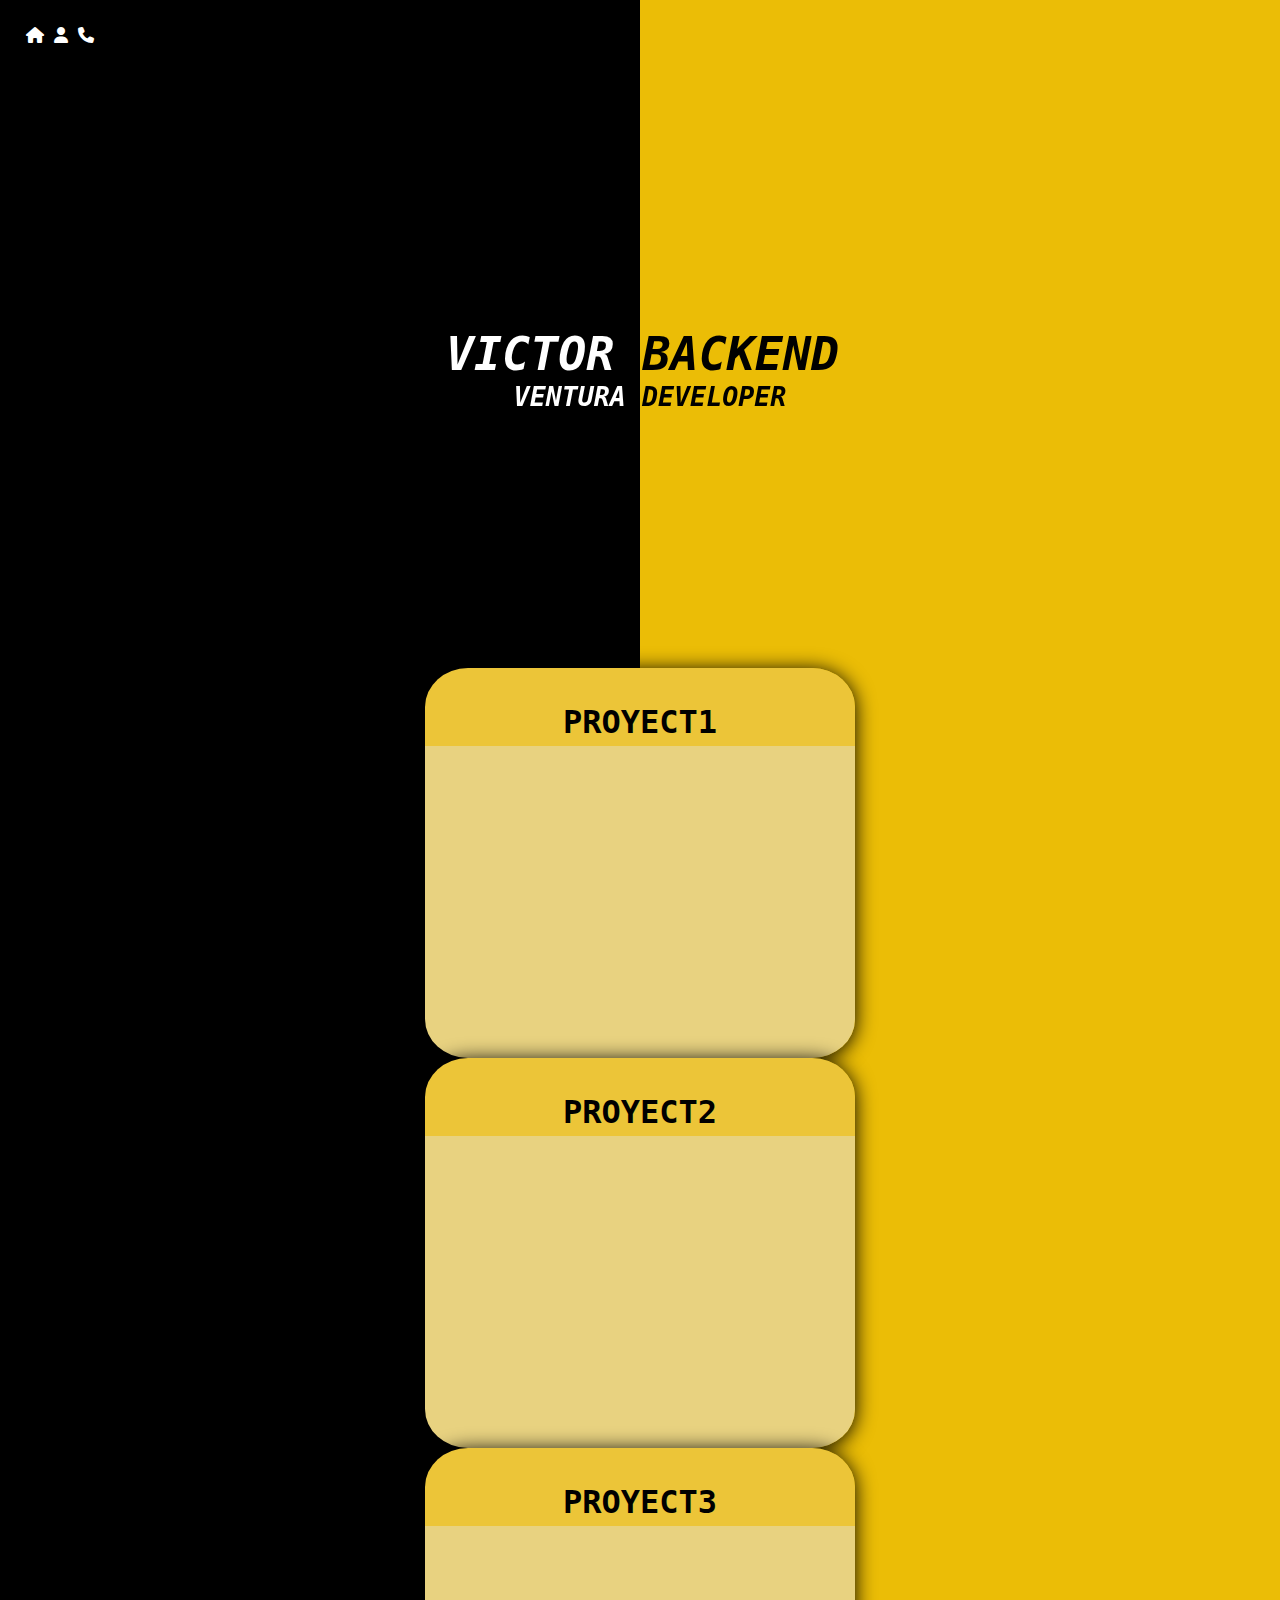
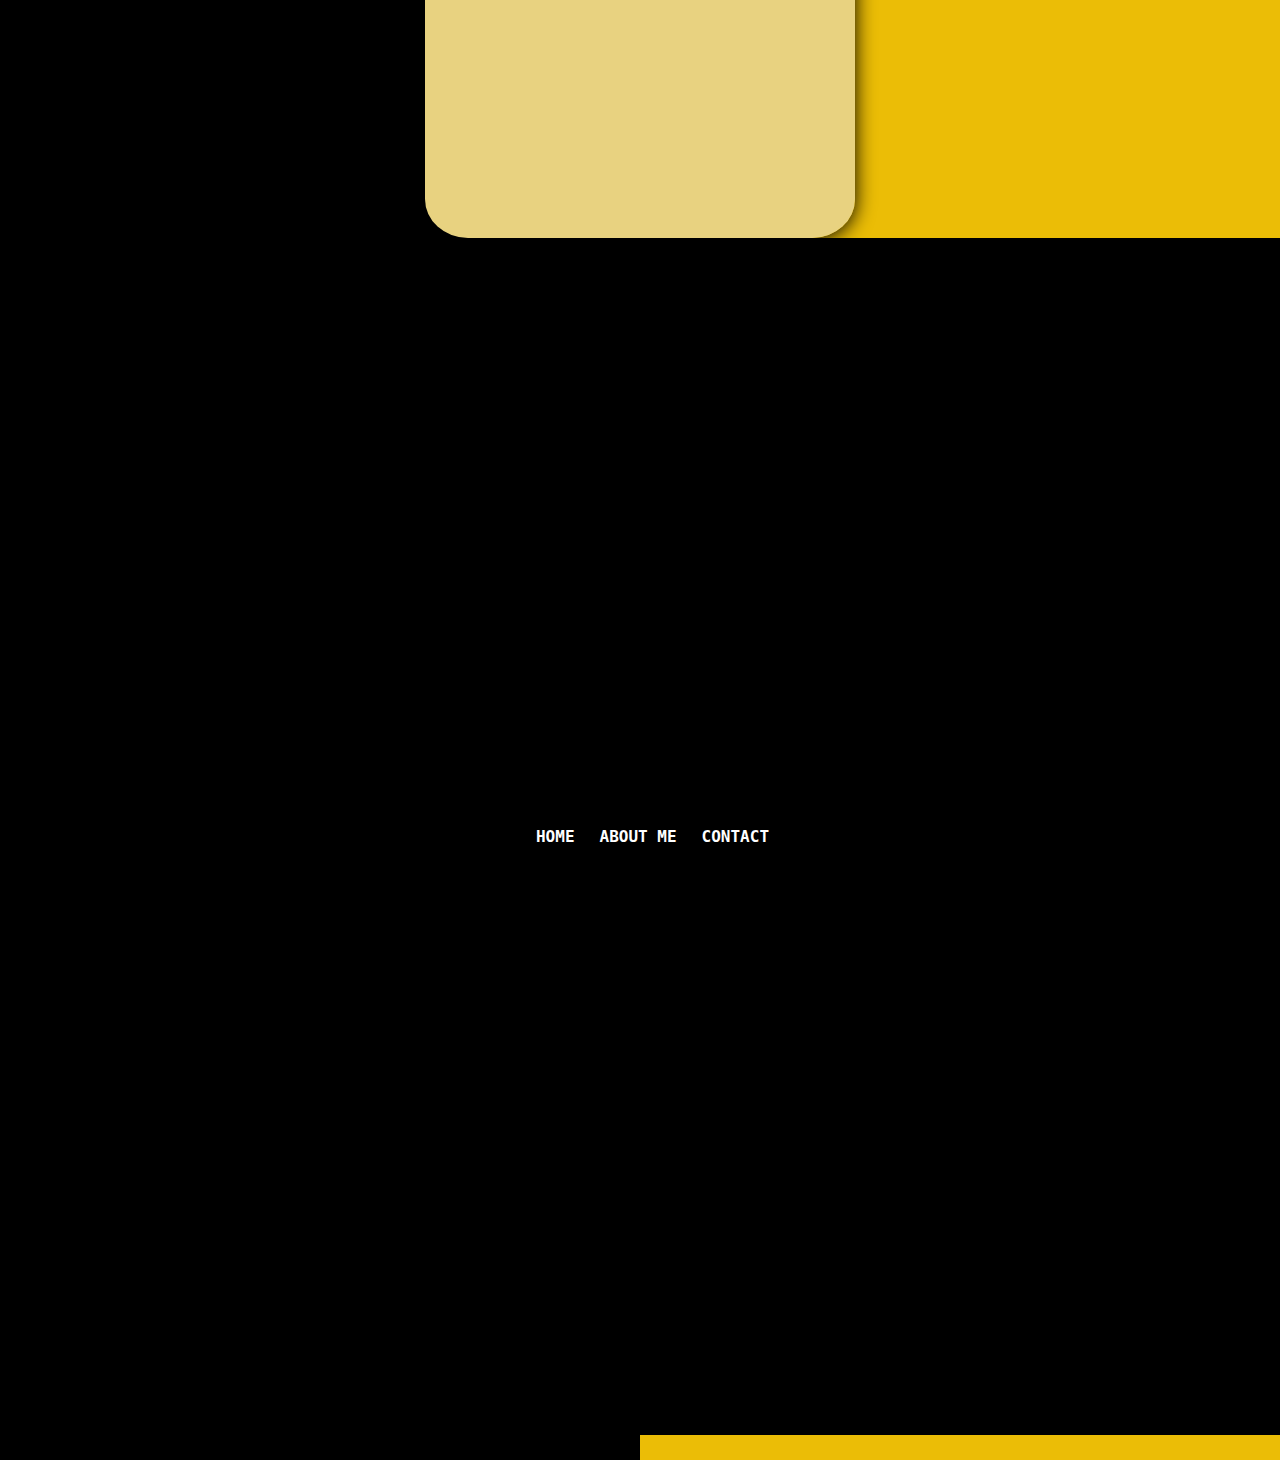
<file: index.html>
<!DOCTYPE html>
<html lang="es">
<head>
    <meta charset="UTF-8">
    <meta name="viewport" content="width=device-width, initial-scale=1.0">
    <link rel="stylesheet" type="text/css" href="../Design/Style.css" />
    <link href="../Design/fontawesome/css/fontawesome.css" rel="stylesheet">
    <link href="../Design/fontawesome/css/brands.css" rel="stylesheet">
    <link href="../Design/fontawesome/css/solid.css" rel="stylesheet">
    <title>VICTOR VENTURA</title>
</head>
<body>
    
    <div class="container">
    
        <header class="header">
            <ul class="main">
                <li class="option option-1">
                    <a class="link link-1" href="Index.html"> <i class="fa-solid fa-house icon"></i> <p class="content content-1">Home</p> </a>
                </li>
                <li class="option option-2">
                    <a class="link link-2" href="Index.html"> <i class="fa-solid fa-user icon"> </i> <p class="content content-2">About me</p> </a>
                </li>
                <li class="option option-3">
                    <a class="link link-3" href="Index.html"> <i class="fa-solid fa-phone icon"> </i> <p class="content content-3">Contact</p> </a>
                </li>
            </ul>
        </header>

        <section class="title">
            <h1 class="head head-1">Victor  Backend</h1>
            <h2 class="head head-2">Ventura  Developer</h2>
        </section>

        <section class="container-cards">
            <div class="card">
                <div class="card-content">
                    <h1 class="card-title">Proyect1</h1>
                </div>
            </div>
            <div class="card">
                <div class="card-content">
                    <h1 class="card-title">Proyect2</h1>
                </div>
            </div>
            <div class="card">
                <div class="card-content">
                    <h1 class="card-title" >Proyect3</h1>
                </div>
            </div>
        </section>

        <footer class="footer">
            <ul class="footer-main">
                <li class="foot foot-1">
                    <a class="link link-1" href="Index.html"> <p class="">Home</p> </a>
                </li>
                <li class="foot foot-2">
                    <a class="link link-2" href="Index.html"> <p class="">About me</p> </a>
                </li>
                <li class="foot foot-3">
                    <a class="link link-3" href="Index.html"> <p class="">Contact</p> </a>
                </li>
            </ul>
        </footer>

    </div>

    
</body>
</html>
</file>
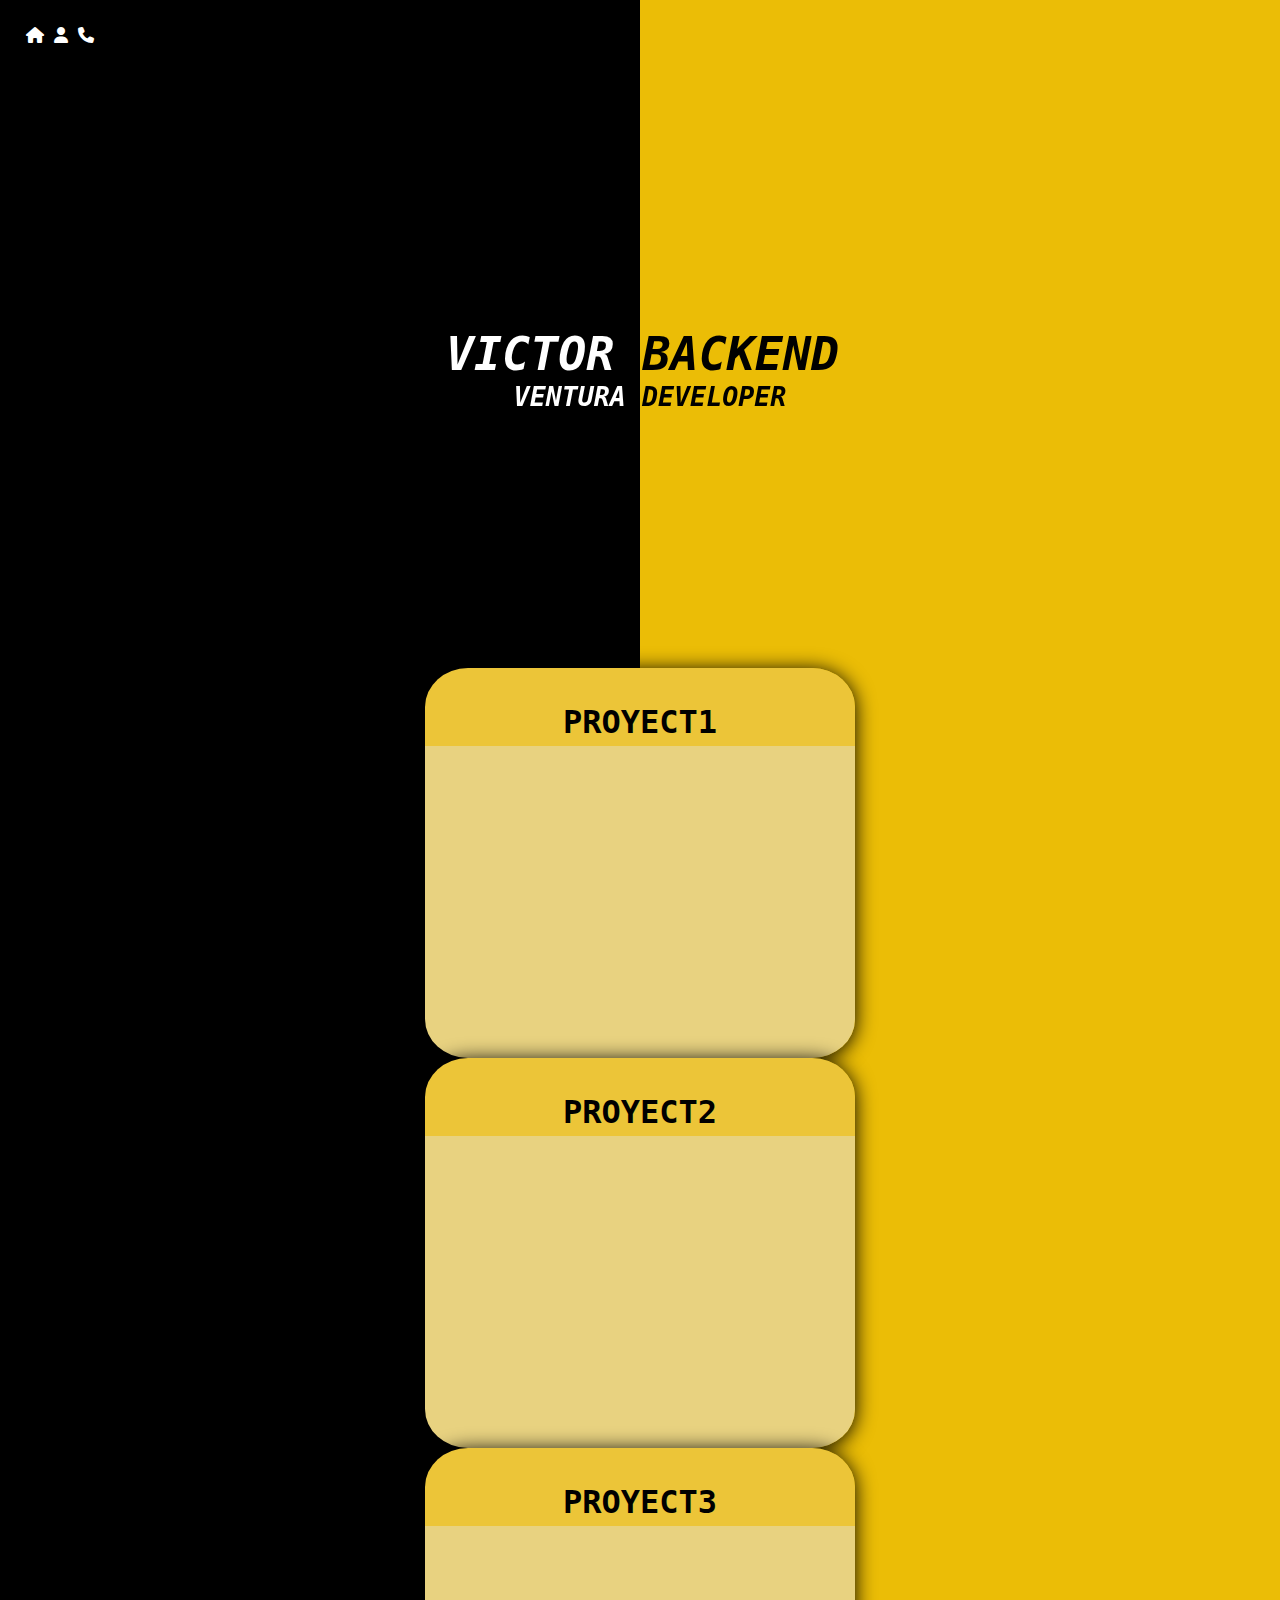
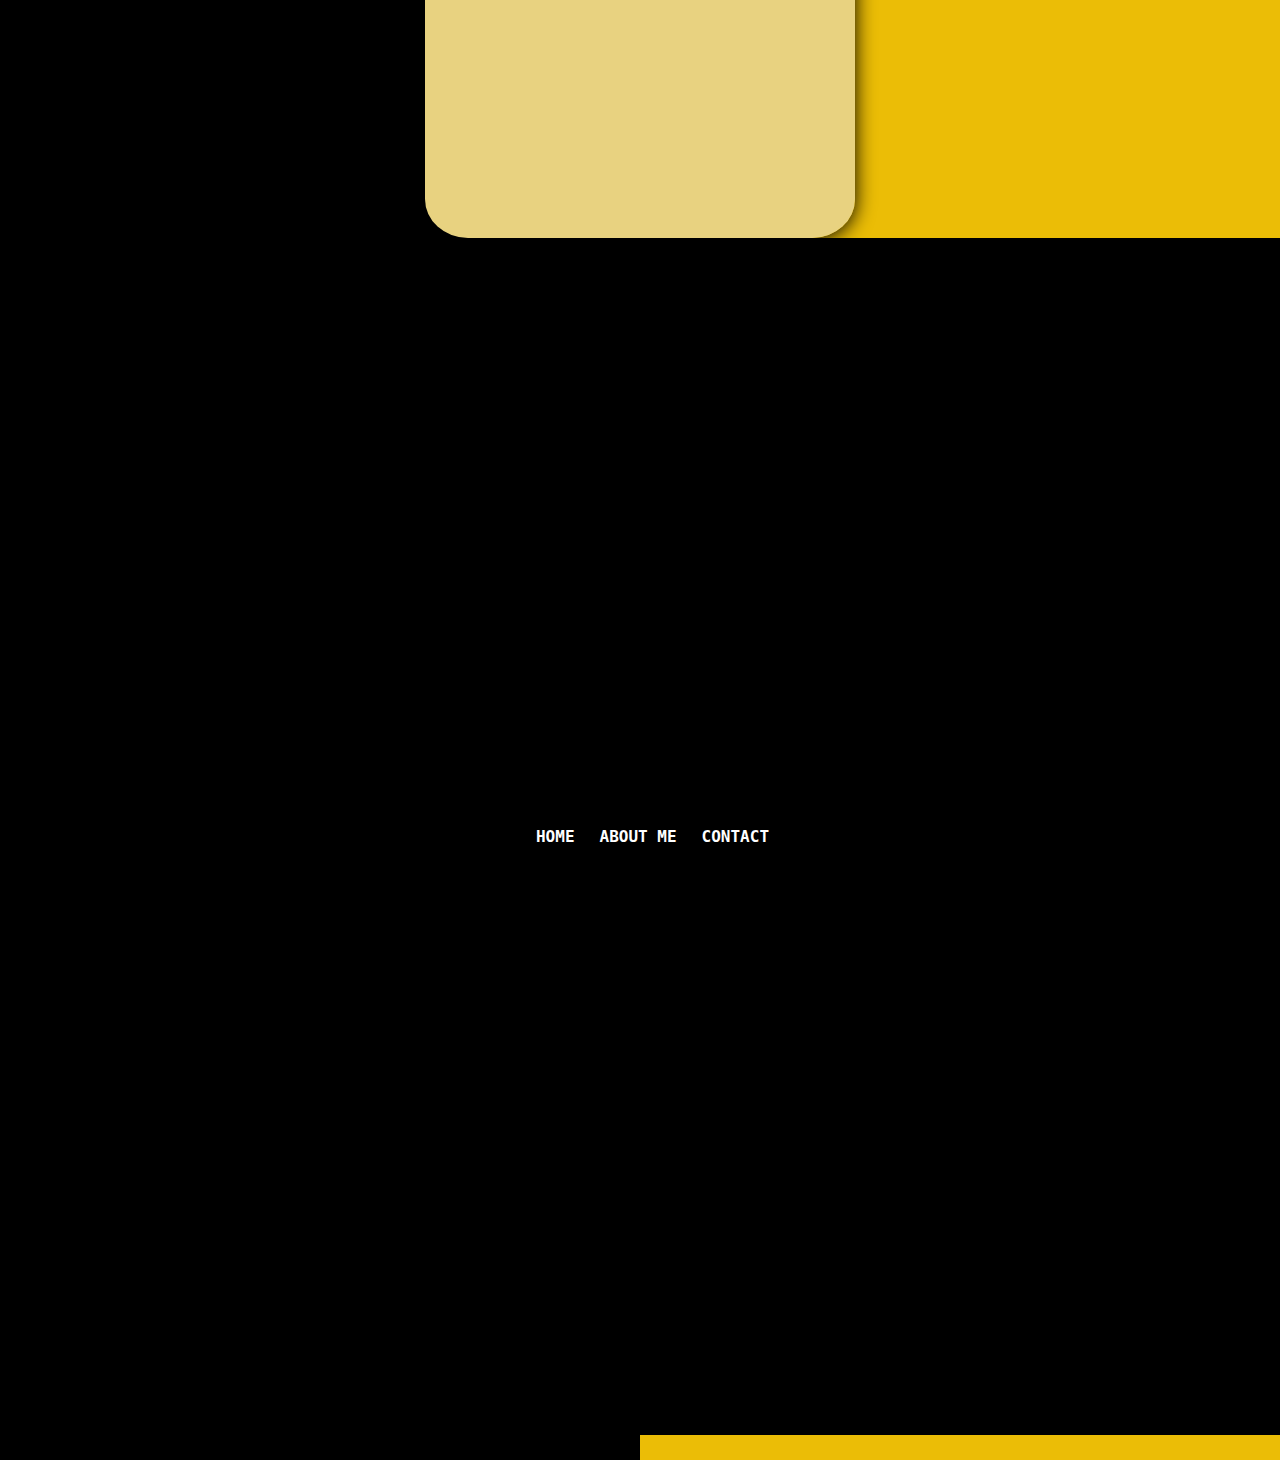
<file: Content/Index.html>
<!DOCTYPE html>
<html lang="es">
<head>
    <meta charset="UTF-8">
    <meta name="viewport" content="width=device-width, initial-scale=1.0">
    <link rel="stylesheet" type="text/css" href="../Design/Style.css" />
    <link href="../Design/fontawesome/css/fontawesome.css" rel="stylesheet">
    <link href="../Design/fontawesome/css/brands.css" rel="stylesheet">
    <link href="../Design/fontawesome/css/solid.css" rel="stylesheet">
    <title>VICTOR VENTURA</title>
</head>
<body>
    
    <div class="container">
    
        <header class="header">
            <ul class="main">
                <li class="option option-1">
                    <a class="link link-1" href="Index.html"> <i class="fa-solid fa-house icon"></i> <p class="content content-1">Home</p> </a>
                </li>
                <li class="option option-2">
                    <a class="link link-2" href="Index.html"> <i class="fa-solid fa-user icon"> </i> <p class="content content-2">About me</p> </a>
                </li>
                <li class="option option-3">
                    <a class="link link-3" href="Index.html"> <i class="fa-solid fa-phone icon"> </i> <p class="content content-3">Contact</p> </a>
                </li>
            </ul>
        </header>

        <section class="title">
            <h1 class="head head-1">Victor  Backend</h1>
            <h2 class="head head-2">Ventura  Developer</h2>
        </section>

        <section class="container-cards">
            <div class="card">
                <div class="card-content">
                    <h1 class="card-title">Proyect1</h1>
                </div>
            </div>
            <div class="card">
                <div class="card-content">
                    <h1 class="card-title">Proyect2</h1>
                </div>
            </div>
            <div class="card">
                <div class="card-content">
                    <h1 class="card-title" >Proyect3</h1>
                </div>
            </div>
        </section>

        <footer class="footer">
            <ul class="footer-main">
                <li class="foot foot-1">
                    <a class="link link-1" href="Index.html"> <p class="">Home</p> </a>
                </li>
                <li class="foot foot-2">
                    <a class="link link-2" href="Index.html"> <p class="">About me</p> </a>
                </li>
                <li class="foot foot-3">
                    <a class="link link-3" href="Index.html"> <p class="">Contact</p> </a>
                </li>
            </ul>
        </footer>

    </div>

    
</body>
</html>
</file>
<file: Design/Style.css>
@keyframes show {

    0%
    {
        opacity: 0;
    }

    100%
    {
        opacity: 100%;
    }

}

@keyframes to-the-right {

    0%
    {
      padding-left: 0;
      padding-right: 0;
    }


    100%
    {
        padding-left: 3px;
        padding-right: 3px;
    }

}

@keyframes to-the-right-option {

    0%
    {
      padding-left: 0;
     
    }

    50%
    {
        padding-left: 15px;
    }

    100%
    {
        padding-left: 30px;
    }

}


body
{
    background: linear-gradient(90deg, #000000 50%, rgb(235, 189, 6) 50%);
    font-family: 'monospace','roboto','courier';
    color: white;
    cursor: url(../Design/assets/katana3.cur), pointer;;
}

body, p, h1, h2, ul
{
    margin: 0;
    padding: 0;
}

i
{
    color: white;
}

.container
{
    display: grid;
    grid-template-rows: 0.1fr 0.6fr 0.5fr 0.5fr 0.04fr;
    height: 240vh;
}

.header
{
   width: 100%;
}

    .main 
    {
        list-style: none;
        display: flex;
        flex-direction: row;
        padding: 2%;
    }

        .option-2, .option-3
        {
            padding-left: 10px;
        }


            .link
            {
                text-decoration: none;
                text-transform: uppercase;
                color: white;
                font-weight: bold;
            }

            .icon:hover, .link:hover
            {
                color: rgb(235, 189, 6);
                cursor: url(../Design/assets/katana1.cur), pointer;;
            }

            .icon:hover~.content
            {
                display: inline-block;
                animation: to-the-right 3s, show 1s;
            }

            .icon:hover~.option
            {
                animation: to-the-right-option 3s;
            }

                .content
                {
                    display: none;
                    padding-left: 3px;
                    padding-right: 3px;
                }

               
.title
{
    text-align: center;
    align-self: center;
    
}
    .head
    {
        background: linear-gradient(90deg, #fff 49%, #000000 50%);
        -webkit-background-clip: text;
        -webkit-text-fill-color: transparent;
        text-transform: uppercase;
        font-style: italic;
        margin-left: 5px;
    }

    .head-1
    {
        font-size: 35pt;
    }
    .head-2
    {
        
        font-size: 20pt;
        background: linear-gradient(90deg, #fff 49%, #000000 45%);
        margin-left: 20px;
        -webkit-background-clip: text;
        -webkit-text-fill-color: transparent;
    }

.profile 
{
    display: grid;
    grid-template-columns:3fr 3fr;
    grid-template-rows: none;
    align-items: center;
    justify-items: center;
}

    .profile-card
    {
        width:400px;
        height:500px;
        background: linear-gradient(30deg, rgb(247, 199, 6) 68%, rgb(0, 0, 0) 10%);
        border-radius: 5px;
        display: grid;
        grid-template-rows: 0.4fr 0.2fr 0.2fr;
    }

    .profile-title
    {
        justify-self: end;
        margin-top: 65px;
        margin-right: 27px;
    }

    .basic-info
    {
       
        box-shadow: 0px 0px 20px white;
    }

        .info-p
        {
           
            color: black;
            font-weight: bold;
            justify-self: start;
            margin-left: 20px;
            width: 70%;

        }

        

    .job
    {
       
        box-shadow: 0px 2px 20px black;
    }

.container-cards
{
    display: grid;
    grid-template-columns: 2fr 1fr 2fr;
}

/* .card
{
    display: flex;
    justify-content: center;
    align-items: center;
} */
.card-content
{
    width: 430px;
    height: 390px;
    background: linear-gradient( rgb(236, 197, 56) 20%, rgb(232, 210, 128) 20%);
    border-radius: 10%;
    display: grid;
    box-shadow: 0px 2px 20px black;
    justify-self: center;
    align-self: center;
}

.card-title
{
    margin-top: 35px;
    color: #000000 ;
    font-weight: bold;
    text-transform: uppercase;
    justify-self: center;
}

.footer
{
    width: 100%;
    background-color: #000000;
}
    .footer-main
    {
        height: 100%;
        display: flex;
        flex-direction: row;
        justify-content: center;
        align-items: center;
        list-style: none;
    }

        .foot
        {

        }
        
        .foot-1,.foot-2,.foot-3
        {
            padding-left: 25px;
        }


/* Media querys */

@media (max-width: 1650px) 
{

    .container
    {
        height: 340vh;
        grid-template-rows: 0.1fr 0.95fr 0.7fr 1.9fr 0.04fr;
    }

    .container-cards
    {
        grid-template-columns: none;
        grid-template-rows: 1fr 1fr 1fr;
    }



   /*

    .card-content
    {
        width: 600px;
        height: 500px;
    }

    .card-title
    {
        margin-top: 35px;
    } */
}


@media (max-width: 850px) 
{
    
    /* .card-content
    {
        width: 500px;
        height: 460px;
    } */
}



@media (max-width: 550px) 
{
    .profile-title
    {
        font-size: 10pt;
        margin-top: 12px;
        margin-right: 5px;
    }

    .info-p
    {
        font-size: 4pt;
    }

    .profile-card
    {
        width:140px;
        height:180px;
    }

    .container
    {
        grid-template-rows: 0.1fr 0.22fr 0.3fr 0.7fr 0.04fr;
    }

    .card-content
    {
        width: 246px;
        height: 220px;
    }

    .head-1
    {
        font-size: 23pt;
    }

    .head-2
    {
        font-size: 16pt;
    }

    .icon:hover~.content
    {
       display: none;
    }

    .icon:hover~.option
    {
       animation: none;
    }

    .card-title
    {
        font-size: 11pt;
        margin-top: 7%;
    }

    .container-cards
    {
        grid-template-rows: 0.3fr 0.3fr 0.3fr;
    }

    .foot
    {
        font-size: 11pt;
    }
}
</file>
<file: Design/fontawesome/css/brands.css>
/*!
 * Font Awesome Free 6.5.1 by @fontawesome - https://fontawesome.com
 * License - https://fontawesome.com/license/free (Icons: CC BY 4.0, Fonts: SIL OFL 1.1, Code: MIT License)
 * Copyright 2023 Fonticons, Inc.
 */
:root, :host {
  --fa-style-family-brands: 'Font Awesome 6 Brands';
  --fa-font-brands: normal 400 1em/1 'Font Awesome 6 Brands'; }

@font-face {
  font-family: 'Font Awesome 6 Brands';
  font-style: normal;
  font-weight: 400;
  font-display: block;
  src: url("../webfonts/fa-brands-400.woff2") format("woff2"), url("../webfonts/fa-brands-400.ttf") format("truetype"); }

.fab,
.fa-brands {
  font-weight: 400; }

.fa-monero:before {
  content: "\f3d0"; }

.fa-hooli:before {
  content: "\f427"; }

.fa-yelp:before {
  content: "\f1e9"; }

.fa-cc-visa:before {
  content: "\f1f0"; }

.fa-lastfm:before {
  content: "\f202"; }

.fa-shopware:before {
  content: "\f5b5"; }

.fa-creative-commons-nc:before {
  content: "\f4e8"; }

.fa-aws:before {
  content: "\f375"; }

.fa-redhat:before {
  content: "\f7bc"; }

.fa-yoast:before {
  content: "\f2b1"; }

.fa-cloudflare:before {
  content: "\e07d"; }

.fa-ups:before {
  content: "\f7e0"; }

.fa-pixiv:before {
  content: "\e640"; }

.fa-wpexplorer:before {
  content: "\f2de"; }

.fa-dyalog:before {
  content: "\f399"; }

.fa-bity:before {
  content: "\f37a"; }

.fa-stackpath:before {
  content: "\f842"; }

.fa-buysellads:before {
  content: "\f20d"; }

.fa-first-order:before {
  content: "\f2b0"; }

.fa-modx:before {
  content: "\f285"; }

.fa-guilded:before {
  content: "\e07e"; }

.fa-vnv:before {
  content: "\f40b"; }

.fa-square-js:before {
  content: "\f3b9"; }

.fa-js-square:before {
  content: "\f3b9"; }

.fa-microsoft:before {
  content: "\f3ca"; }

.fa-qq:before {
  content: "\f1d6"; }

.fa-orcid:before {
  content: "\f8d2"; }

.fa-java:before {
  content: "\f4e4"; }

.fa-invision:before {
  content: "\f7b0"; }

.fa-creative-commons-pd-alt:before {
  content: "\f4ed"; }

.fa-centercode:before {
  content: "\f380"; }

.fa-glide-g:before {
  content: "\f2a6"; }

.fa-drupal:before {
  content: "\f1a9"; }

.fa-hire-a-helper:before {
  content: "\f3b0"; }

.fa-creative-commons-by:before {
  content: "\f4e7"; }

.fa-unity:before {
  content: "\e049"; }

.fa-whmcs:before {
  content: "\f40d"; }

.fa-rocketchat:before {
  content: "\f3e8"; }

.fa-vk:before {
  content: "\f189"; }

.fa-untappd:before {
  content: "\f405"; }

.fa-mailchimp:before {
  content: "\f59e"; }

.fa-css3-alt:before {
  content: "\f38b"; }

.fa-square-reddit:before {
  content: "\f1a2"; }

.fa-reddit-square:before {
  content: "\f1a2"; }

.fa-vimeo-v:before {
  content: "\f27d"; }

.fa-contao:before {
  content: "\f26d"; }

.fa-square-font-awesome:before {
  content: "\e5ad"; }

.fa-deskpro:before {
  content: "\f38f"; }

.fa-brave:before {
  content: "\e63c"; }

.fa-sistrix:before {
  content: "\f3ee"; }

.fa-square-instagram:before {
  content: "\e055"; }

.fa-instagram-square:before {
  content: "\e055"; }

.fa-battle-net:before {
  content: "\f835"; }

.fa-the-red-yeti:before {
  content: "\f69d"; }

.fa-square-hacker-news:before {
  content: "\f3af"; }

.fa-hacker-news-square:before {
  content: "\f3af"; }

.fa-edge:before {
  content: "\f282"; }

.fa-threads:before {
  content: "\e618"; }

.fa-napster:before {
  content: "\f3d2"; }

.fa-square-snapchat:before {
  content: "\f2ad"; }

.fa-snapchat-square:before {
  content: "\f2ad"; }

.fa-google-plus-g:before {
  content: "\f0d5"; }

.fa-artstation:before {
  content: "\f77a"; }

.fa-markdown:before {
  content: "\f60f"; }

.fa-sourcetree:before {
  content: "\f7d3"; }

.fa-google-plus:before {
  content: "\f2b3"; }

.fa-diaspora:before {
  content: "\f791"; }

.fa-foursquare:before {
  content: "\f180"; }

.fa-stack-overflow:before {
  content: "\f16c"; }

.fa-github-alt:before {
  content: "\f113"; }

.fa-phoenix-squadron:before {
  content: "\f511"; }

.fa-pagelines:before {
  content: "\f18c"; }

.fa-algolia:before {
  content: "\f36c"; }

.fa-red-river:before {
  content: "\f3e3"; }

.fa-creative-commons-sa:before {
  content: "\f4ef"; }

.fa-safari:before {
  content: "\f267"; }

.fa-google:before {
  content: "\f1a0"; }

.fa-square-font-awesome-stroke:before {
  content: "\f35c"; }

.fa-font-awesome-alt:before {
  content: "\f35c"; }

.fa-atlassian:before {
  content: "\f77b"; }

.fa-linkedin-in:before {
  content: "\f0e1"; }

.fa-digital-ocean:before {
  content: "\f391"; }

.fa-nimblr:before {
  content: "\f5a8"; }

.fa-chromecast:before {
  content: "\f838"; }

.fa-evernote:before {
  content: "\f839"; }

.fa-hacker-news:before {
  content: "\f1d4"; }

.fa-creative-commons-sampling:before {
  content: "\f4f0"; }

.fa-adversal:before {
  content: "\f36a"; }

.fa-creative-commons:before {
  content: "\f25e"; }

.fa-watchman-monitoring:before {
  content: "\e087"; }

.fa-fonticons:before {
  content: "\f280"; }

.fa-weixin:before {
  content: "\f1d7"; }

.fa-shirtsinbulk:before {
  content: "\f214"; }

.fa-codepen:before {
  content: "\f1cb"; }

.fa-git-alt:before {
  content: "\f841"; }

.fa-lyft:before {
  content: "\f3c3"; }

.fa-rev:before {
  content: "\f5b2"; }

.fa-windows:before {
  content: "\f17a"; }

.fa-wizards-of-the-coast:before {
  content: "\f730"; }

.fa-square-viadeo:before {
  content: "\f2aa"; }

.fa-viadeo-square:before {
  content: "\f2aa"; }

.fa-meetup:before {
  content: "\f2e0"; }

.fa-centos:before {
  content: "\f789"; }

.fa-adn:before {
  content: "\f170"; }

.fa-cloudsmith:before {
  content: "\f384"; }

.fa-opensuse:before {
  content: "\e62b"; }

.fa-pied-piper-alt:before {
  content: "\f1a8"; }

.fa-square-dribbble:before {
  content: "\f397"; }

.fa-dribbble-square:before {
  content: "\f397"; }

.fa-codiepie:before {
  content: "\f284"; }

.fa-node:before {
  content: "\f419"; }

.fa-mix:before {
  content: "\f3cb"; }

.fa-steam:before {
  content: "\f1b6"; }

.fa-cc-apple-pay:before {
  content: "\f416"; }

.fa-scribd:before {
  content: "\f28a"; }

.fa-debian:before {
  content: "\e60b"; }

.fa-openid:before {
  content: "\f19b"; }

.fa-instalod:before {
  content: "\e081"; }

.fa-expeditedssl:before {
  content: "\f23e"; }

.fa-sellcast:before {
  content: "\f2da"; }

.fa-square-twitter:before {
  content: "\f081"; }

.fa-twitter-square:before {
  content: "\f081"; }

.fa-r-project:before {
  content: "\f4f7"; }

.fa-delicious:before {
  content: "\f1a5"; }

.fa-freebsd:before {
  content: "\f3a4"; }

.fa-vuejs:before {
  content: "\f41f"; }

.fa-accusoft:before {
  content: "\f369"; }

.fa-ioxhost:before {
  content: "\f208"; }

.fa-fonticons-fi:before {
  content: "\f3a2"; }

.fa-app-store:before {
  content: "\f36f"; }

.fa-cc-mastercard:before {
  content: "\f1f1"; }

.fa-itunes-note:before {
  content: "\f3b5"; }

.fa-golang:before {
  content: "\e40f"; }

.fa-kickstarter:before {
  content: "\f3bb"; }

.fa-grav:before {
  content: "\f2d6"; }

.fa-weibo:before {
  content: "\f18a"; }

.fa-uncharted:before {
  content: "\e084"; }

.fa-firstdraft:before {
  content: "\f3a1"; }

.fa-square-youtube:before {
  content: "\f431"; }

.fa-youtube-square:before {
  content: "\f431"; }

.fa-wikipedia-w:before {
  content: "\f266"; }

.fa-wpressr:before {
  content: "\f3e4"; }

.fa-rendact:before {
  content: "\f3e4"; }

.fa-angellist:before {
  content: "\f209"; }

.fa-galactic-republic:before {
  content: "\f50c"; }

.fa-nfc-directional:before {
  content: "\e530"; }

.fa-skype:before {
  content: "\f17e"; }

.fa-joget:before {
  content: "\f3b7"; }

.fa-fedora:before {
  content: "\f798"; }

.fa-stripe-s:before {
  content: "\f42a"; }

.fa-meta:before {
  content: "\e49b"; }

.fa-laravel:before {
  content: "\f3bd"; }

.fa-hotjar:before {
  content: "\f3b1"; }

.fa-bluetooth-b:before {
  content: "\f294"; }

.fa-square-letterboxd:before {
  content: "\e62e"; }

.fa-sticker-mule:before {
  content: "\f3f7"; }

.fa-creative-commons-zero:before {
  content: "\f4f3"; }

.fa-hips:before {
  content: "\f452"; }

.fa-behance:before {
  content: "\f1b4"; }

.fa-reddit:before {
  content: "\f1a1"; }

.fa-discord:before {
  content: "\f392"; }

.fa-chrome:before {
  content: "\f268"; }

.fa-app-store-ios:before {
  content: "\f370"; }

.fa-cc-discover:before {
  content: "\f1f2"; }

.fa-wpbeginner:before {
  content: "\f297"; }

.fa-confluence:before {
  content: "\f78d"; }

.fa-shoelace:before {
  content: "\e60c"; }

.fa-mdb:before {
  content: "\f8ca"; }

.fa-dochub:before {
  content: "\f394"; }

.fa-accessible-icon:before {
  content: "\f368"; }

.fa-ebay:before {
  content: "\f4f4"; }

.fa-amazon:before {
  content: "\f270"; }

.fa-unsplash:before {
  content: "\e07c"; }

.fa-yarn:before {
  content: "\f7e3"; }

.fa-square-steam:before {
  content: "\f1b7"; }

.fa-steam-square:before {
  content: "\f1b7"; }

.fa-500px:before {
  content: "\f26e"; }

.fa-square-vimeo:before {
  content: "\f194"; }

.fa-vimeo-square:before {
  content: "\f194"; }

.fa-asymmetrik:before {
  content: "\f372"; }

.fa-font-awesome:before {
  content: "\f2b4"; }

.fa-font-awesome-flag:before {
  content: "\f2b4"; }

.fa-font-awesome-logo-full:before {
  content: "\f2b4"; }

.fa-gratipay:before {
  content: "\f184"; }

.fa-apple:before {
  content: "\f179"; }

.fa-hive:before {
  content: "\e07f"; }

.fa-gitkraken:before {
  content: "\f3a6"; }

.fa-keybase:before {
  content: "\f4f5"; }

.fa-apple-pay:before {
  content: "\f415"; }

.fa-padlet:before {
  content: "\e4a0"; }

.fa-amazon-pay:before {
  content: "\f42c"; }

.fa-square-github:before {
  content: "\f092"; }

.fa-github-square:before {
  content: "\f092"; }

.fa-stumbleupon:before {
  content: "\f1a4"; }

.fa-fedex:before {
  content: "\f797"; }

.fa-phoenix-framework:before {
  content: "\f3dc"; }

.fa-shopify:before {
  content: "\e057"; }

.fa-neos:before {
  content: "\f612"; }

.fa-square-threads:before {
  content: "\e619"; }

.fa-hackerrank:before {
  content: "\f5f7"; }

.fa-researchgate:before {
  content: "\f4f8"; }

.fa-swift:before {
  content: "\f8e1"; }

.fa-angular:before {
  content: "\f420"; }

.fa-speakap:before {
  content: "\f3f3"; }

.fa-angrycreative:before {
  content: "\f36e"; }

.fa-y-combinator:before {
  content: "\f23b"; }

.fa-empire:before {
  content: "\f1d1"; }

.fa-envira:before {
  content: "\f299"; }

.fa-google-scholar:before {
  content: "\e63b"; }

.fa-square-gitlab:before {
  content: "\e5ae"; }

.fa-gitlab-square:before {
  content: "\e5ae"; }

.fa-studiovinari:before {
  content: "\f3f8"; }

.fa-pied-piper:before {
  content: "\f2ae"; }

.fa-wordpress:before {
  content: "\f19a"; }

.fa-product-hunt:before {
  content: "\f288"; }

.fa-firefox:before {
  content: "\f269"; }

.fa-linode:before {
  content: "\f2b8"; }

.fa-goodreads:before {
  content: "\f3a8"; }

.fa-square-odnoklassniki:before {
  content: "\f264"; }

.fa-odnoklassniki-square:before {
  content: "\f264"; }

.fa-jsfiddle:before {
  content: "\f1cc"; }

.fa-sith:before {
  content: "\f512"; }

.fa-themeisle:before {
  content: "\f2b2"; }

.fa-page4:before {
  content: "\f3d7"; }

.fa-hashnode:before {
  content: "\e499"; }

.fa-react:before {
  content: "\f41b"; }

.fa-cc-paypal:before {
  content: "\f1f4"; }

.fa-squarespace:before {
  content: "\f5be"; }

.fa-cc-stripe:before {
  content: "\f1f5"; }

.fa-creative-commons-share:before {
  content: "\f4f2"; }

.fa-bitcoin:before {
  content: "\f379"; }

.fa-keycdn:before {
  content: "\f3ba"; }

.fa-opera:before {
  content: "\f26a"; }

.fa-itch-io:before {
  content: "\f83a"; }

.fa-umbraco:before {
  content: "\f8e8"; }

.fa-galactic-senate:before {
  content: "\f50d"; }

.fa-ubuntu:before {
  content: "\f7df"; }

.fa-draft2digital:before {
  content: "\f396"; }

.fa-stripe:before {
  content: "\f429"; }

.fa-houzz:before {
  content: "\f27c"; }

.fa-gg:before {
  content: "\f260"; }

.fa-dhl:before {
  content: "\f790"; }

.fa-square-pinterest:before {
  content: "\f0d3"; }

.fa-pinterest-square:before {
  content: "\f0d3"; }

.fa-xing:before {
  content: "\f168"; }

.fa-blackberry:before {
  content: "\f37b"; }

.fa-creative-commons-pd:before {
  content: "\f4ec"; }

.fa-playstation:before {
  content: "\f3df"; }

.fa-quinscape:before {
  content: "\f459"; }

.fa-less:before {
  content: "\f41d"; }

.fa-blogger-b:before {
  content: "\f37d"; }

.fa-opencart:before {
  content: "\f23d"; }

.fa-vine:before {
  content: "\f1ca"; }

.fa-signal-messenger:before {
  content: "\e663"; }

.fa-paypal:before {
  content: "\f1ed"; }

.fa-gitlab:before {
  content: "\f296"; }

.fa-typo3:before {
  content: "\f42b"; }

.fa-reddit-alien:before {
  content: "\f281"; }

.fa-yahoo:before {
  content: "\f19e"; }

.fa-dailymotion:before {
  content: "\e052"; }

.fa-affiliatetheme:before {
  content: "\f36b"; }

.fa-pied-piper-pp:before {
  content: "\f1a7"; }

.fa-bootstrap:before {
  content: "\f836"; }

.fa-odnoklassniki:before {
  content: "\f263"; }

.fa-nfc-symbol:before {
  content: "\e531"; }

.fa-mintbit:before {
  content: "\e62f"; }

.fa-ethereum:before {
  content: "\f42e"; }

.fa-speaker-deck:before {
  content: "\f83c"; }

.fa-creative-commons-nc-eu:before {
  content: "\f4e9"; }

.fa-patreon:before {
  content: "\f3d9"; }

.fa-avianex:before {
  content: "\f374"; }

.fa-ello:before {
  content: "\f5f1"; }

.fa-gofore:before {
  content: "\f3a7"; }

.fa-bimobject:before {
  content: "\f378"; }

.fa-brave-reverse:before {
  content: "\e63d"; }

.fa-facebook-f:before {
  content: "\f39e"; }

.fa-square-google-plus:before {
  content: "\f0d4"; }

.fa-google-plus-square:before {
  content: "\f0d4"; }

.fa-mandalorian:before {
  content: "\f50f"; }

.fa-first-order-alt:before {
  content: "\f50a"; }

.fa-osi:before {
  content: "\f41a"; }

.fa-google-wallet:before {
  content: "\f1ee"; }

.fa-d-and-d-beyond:before {
  content: "\f6ca"; }

.fa-periscope:before {
  content: "\f3da"; }

.fa-fulcrum:before {
  content: "\f50b"; }

.fa-cloudscale:before {
  content: "\f383"; }

.fa-forumbee:before {
  content: "\f211"; }

.fa-mizuni:before {
  content: "\f3cc"; }

.fa-schlix:before {
  content: "\f3ea"; }

.fa-square-xing:before {
  content: "\f169"; }

.fa-xing-square:before {
  content: "\f169"; }

.fa-bandcamp:before {
  content: "\f2d5"; }

.fa-wpforms:before {
  content: "\f298"; }

.fa-cloudversify:before {
  content: "\f385"; }

.fa-usps:before {
  content: "\f7e1"; }

.fa-megaport:before {
  content: "\f5a3"; }

.fa-magento:before {
  content: "\f3c4"; }

.fa-spotify:before {
  content: "\f1bc"; }

.fa-optin-monster:before {
  content: "\f23c"; }

.fa-fly:before {
  content: "\f417"; }

.fa-aviato:before {
  content: "\f421"; }

.fa-itunes:before {
  content: "\f3b4"; }

.fa-cuttlefish:before {
  content: "\f38c"; }

.fa-blogger:before {
  content: "\f37c"; }

.fa-flickr:before {
  content: "\f16e"; }

.fa-viber:before {
  content: "\f409"; }

.fa-soundcloud:before {
  content: "\f1be"; }

.fa-digg:before {
  content: "\f1a6"; }

.fa-tencent-weibo:before {
  content: "\f1d5"; }

.fa-letterboxd:before {
  content: "\e62d"; }

.fa-symfony:before {
  content: "\f83d"; }

.fa-maxcdn:before {
  content: "\f136"; }

.fa-etsy:before {
  content: "\f2d7"; }

.fa-facebook-messenger:before {
  content: "\f39f"; }

.fa-audible:before {
  content: "\f373"; }

.fa-think-peaks:before {
  content: "\f731"; }

.fa-bilibili:before {
  content: "\e3d9"; }

.fa-erlang:before {
  content: "\f39d"; }

.fa-x-twitter:before {
  content: "\e61b"; }

.fa-cotton-bureau:before {
  content: "\f89e"; }

.fa-dashcube:before {
  content: "\f210"; }

.fa-42-group:before {
  content: "\e080"; }

.fa-innosoft:before {
  content: "\e080"; }

.fa-stack-exchange:before {
  content: "\f18d"; }

.fa-elementor:before {
  content: "\f430"; }

.fa-square-pied-piper:before {
  content: "\e01e"; }

.fa-pied-piper-square:before {
  content: "\e01e"; }

.fa-creative-commons-nd:before {
  content: "\f4eb"; }

.fa-palfed:before {
  content: "\f3d8"; }

.fa-superpowers:before {
  content: "\f2dd"; }

.fa-resolving:before {
  content: "\f3e7"; }

.fa-xbox:before {
  content: "\f412"; }

.fa-searchengin:before {
  content: "\f3eb"; }

.fa-tiktok:before {
  content: "\e07b"; }

.fa-square-facebook:before {
  content: "\f082"; }

.fa-facebook-square:before {
  content: "\f082"; }

.fa-renren:before {
  content: "\f18b"; }

.fa-linux:before {
  content: "\f17c"; }

.fa-glide:before {
  content: "\f2a5"; }

.fa-linkedin:before {
  content: "\f08c"; }

.fa-hubspot:before {
  content: "\f3b2"; }

.fa-deploydog:before {
  content: "\f38e"; }

.fa-twitch:before {
  content: "\f1e8"; }

.fa-ravelry:before {
  content: "\f2d9"; }

.fa-mixer:before {
  content: "\e056"; }

.fa-square-lastfm:before {
  content: "\f203"; }

.fa-lastfm-square:before {
  content: "\f203"; }

.fa-vimeo:before {
  content: "\f40a"; }

.fa-mendeley:before {
  content: "\f7b3"; }

.fa-uniregistry:before {
  content: "\f404"; }

.fa-figma:before {
  content: "\f799"; }

.fa-creative-commons-remix:before {
  content: "\f4ee"; }

.fa-cc-amazon-pay:before {
  content: "\f42d"; }

.fa-dropbox:before {
  content: "\f16b"; }

.fa-instagram:before {
  content: "\f16d"; }

.fa-cmplid:before {
  content: "\e360"; }

.fa-upwork:before {
  content: "\e641"; }

.fa-facebook:before {
  content: "\f09a"; }

.fa-gripfire:before {
  content: "\f3ac"; }

.fa-jedi-order:before {
  content: "\f50e"; }

.fa-uikit:before {
  content: "\f403"; }

.fa-fort-awesome-alt:before {
  content: "\f3a3"; }

.fa-phabricator:before {
  content: "\f3db"; }

.fa-ussunnah:before {
  content: "\f407"; }

.fa-earlybirds:before {
  content: "\f39a"; }

.fa-trade-federation:before {
  content: "\f513"; }

.fa-autoprefixer:before {
  content: "\f41c"; }

.fa-whatsapp:before {
  content: "\f232"; }

.fa-slideshare:before {
  content: "\f1e7"; }

.fa-google-play:before {
  content: "\f3ab"; }

.fa-viadeo:before {
  content: "\f2a9"; }

.fa-line:before {
  content: "\f3c0"; }

.fa-google-drive:before {
  content: "\f3aa"; }

.fa-servicestack:before {
  content: "\f3ec"; }

.fa-simplybuilt:before {
  content: "\f215"; }

.fa-bitbucket:before {
  content: "\f171"; }

.fa-imdb:before {
  content: "\f2d8"; }

.fa-deezer:before {
  content: "\e077"; }

.fa-raspberry-pi:before {
  content: "\f7bb"; }

.fa-jira:before {
  content: "\f7b1"; }

.fa-docker:before {
  content: "\f395"; }

.fa-screenpal:before {
  content: "\e570"; }

.fa-bluetooth:before {
  content: "\f293"; }

.fa-gitter:before {
  content: "\f426"; }

.fa-d-and-d:before {
  content: "\f38d"; }

.fa-microblog:before {
  content: "\e01a"; }

.fa-cc-diners-club:before {
  content: "\f24c"; }

.fa-gg-circle:before {
  content: "\f261"; }

.fa-pied-piper-hat:before {
  content: "\f4e5"; }

.fa-kickstarter-k:before {
  content: "\f3bc"; }

.fa-yandex:before {
  content: "\f413"; }

.fa-readme:before {
  content: "\f4d5"; }

.fa-html5:before {
  content: "\f13b"; }

.fa-sellsy:before {
  content: "\f213"; }

.fa-sass:before {
  content: "\f41e"; }

.fa-wirsindhandwerk:before {
  content: "\e2d0"; }

.fa-wsh:before {
  content: "\e2d0"; }

.fa-buromobelexperte:before {
  content: "\f37f"; }

.fa-salesforce:before {
  content: "\f83b"; }

.fa-octopus-deploy:before {
  content: "\e082"; }

.fa-medapps:before {
  content: "\f3c6"; }

.fa-ns8:before {
  content: "\f3d5"; }

.fa-pinterest-p:before {
  content: "\f231"; }

.fa-apper:before {
  content: "\f371"; }

.fa-fort-awesome:before {
  content: "\f286"; }

.fa-waze:before {
  content: "\f83f"; }

.fa-cc-jcb:before {
  content: "\f24b"; }

.fa-snapchat:before {
  content: "\f2ab"; }

.fa-snapchat-ghost:before {
  content: "\f2ab"; }

.fa-fantasy-flight-games:before {
  content: "\f6dc"; }

.fa-rust:before {
  content: "\e07a"; }

.fa-wix:before {
  content: "\f5cf"; }

.fa-square-behance:before {
  content: "\f1b5"; }

.fa-behance-square:before {
  content: "\f1b5"; }

.fa-supple:before {
  content: "\f3f9"; }

.fa-webflow:before {
  content: "\e65c"; }

.fa-rebel:before {
  content: "\f1d0"; }

.fa-css3:before {
  content: "\f13c"; }

.fa-staylinked:before {
  content: "\f3f5"; }

.fa-kaggle:before {
  content: "\f5fa"; }

.fa-space-awesome:before {
  content: "\e5ac"; }

.fa-deviantart:before {
  content: "\f1bd"; }

.fa-cpanel:before {
  content: "\f388"; }

.fa-goodreads-g:before {
  content: "\f3a9"; }

.fa-square-git:before {
  content: "\f1d2"; }

.fa-git-square:before {
  content: "\f1d2"; }

.fa-square-tumblr:before {
  content: "\f174"; }

.fa-tumblr-square:before {
  content: "\f174"; }

.fa-trello:before {
  content: "\f181"; }

.fa-creative-commons-nc-jp:before {
  content: "\f4ea"; }

.fa-get-pocket:before {
  content: "\f265"; }

.fa-perbyte:before {
  content: "\e083"; }

.fa-grunt:before {
  content: "\f3ad"; }

.fa-weebly:before {
  content: "\f5cc"; }

.fa-connectdevelop:before {
  content: "\f20e"; }

.fa-leanpub:before {
  content: "\f212"; }

.fa-black-tie:before {
  content: "\f27e"; }

.fa-themeco:before {
  content: "\f5c6"; }

.fa-python:before {
  content: "\f3e2"; }

.fa-android:before {
  content: "\f17b"; }

.fa-bots:before {
  content: "\e340"; }

.fa-free-code-camp:before {
  content: "\f2c5"; }

.fa-hornbill:before {
  content: "\f592"; }

.fa-js:before {
  content: "\f3b8"; }

.fa-ideal:before {
  content: "\e013"; }

.fa-git:before {
  content: "\f1d3"; }

.fa-dev:before {
  content: "\f6cc"; }

.fa-sketch:before {
  content: "\f7c6"; }

.fa-yandex-international:before {
  content: "\f414"; }

.fa-cc-amex:before {
  content: "\f1f3"; }

.fa-uber:before {
  content: "\f402"; }

.fa-github:before {
  content: "\f09b"; }

.fa-php:before {
  content: "\f457"; }

.fa-alipay:before {
  content: "\f642"; }

.fa-youtube:before {
  content: "\f167"; }

.fa-skyatlas:before {
  content: "\f216"; }

.fa-firefox-browser:before {
  content: "\e007"; }

.fa-replyd:before {
  content: "\f3e6"; }

.fa-suse:before {
  content: "\f7d6"; }

.fa-jenkins:before {
  content: "\f3b6"; }

.fa-twitter:before {
  content: "\f099"; }

.fa-rockrms:before {
  content: "\f3e9"; }

.fa-pinterest:before {
  content: "\f0d2"; }

.fa-buffer:before {
  content: "\f837"; }

.fa-npm:before {
  content: "\f3d4"; }

.fa-yammer:before {
  content: "\f840"; }

.fa-btc:before {
  content: "\f15a"; }

.fa-dribbble:before {
  content: "\f17d"; }

.fa-stumbleupon-circle:before {
  content: "\f1a3"; }

.fa-internet-explorer:before {
  content: "\f26b"; }

.fa-stubber:before {
  content: "\e5c7"; }

.fa-telegram:before {
  content: "\f2c6"; }

.fa-telegram-plane:before {
  content: "\f2c6"; }

.fa-old-republic:before {
  content: "\f510"; }

.fa-odysee:before {
  content: "\e5c6"; }

.fa-square-whatsapp:before {
  content: "\f40c"; }

.fa-whatsapp-square:before {
  content: "\f40c"; }

.fa-node-js:before {
  content: "\f3d3"; }

.fa-edge-legacy:before {
  content: "\e078"; }

.fa-slack:before {
  content: "\f198"; }

.fa-slack-hash:before {
  content: "\f198"; }

.fa-medrt:before {
  content: "\f3c8"; }

.fa-usb:before {
  content: "\f287"; }

.fa-tumblr:before {
  content: "\f173"; }

.fa-vaadin:before {
  content: "\f408"; }

.fa-quora:before {
  content: "\f2c4"; }

.fa-square-x-twitter:before {
  content: "\e61a"; }

.fa-reacteurope:before {
  content: "\f75d"; }

.fa-medium:before {
  content: "\f23a"; }

.fa-medium-m:before {
  content: "\f23a"; }

.fa-amilia:before {
  content: "\f36d"; }

.fa-mixcloud:before {
  content: "\f289"; }

.fa-flipboard:before {
  content: "\f44d"; }

.fa-viacoin:before {
  content: "\f237"; }

.fa-critical-role:before {
  content: "\f6c9"; }

.fa-sitrox:before {
  content: "\e44a"; }

.fa-discourse:before {
  content: "\f393"; }

.fa-joomla:before {
  content: "\f1aa"; }

.fa-mastodon:before {
  content: "\f4f6"; }

.fa-airbnb:before {
  content: "\f834"; }

.fa-wolf-pack-battalion:before {
  content: "\f514"; }

.fa-buy-n-large:before {
  content: "\f8a6"; }

.fa-gulp:before {
  content: "\f3ae"; }

.fa-creative-commons-sampling-plus:before {
  content: "\f4f1"; }

.fa-strava:before {
  content: "\f428"; }

.fa-ember:before {
  content: "\f423"; }

.fa-canadian-maple-leaf:before {
  content: "\f785"; }

.fa-teamspeak:before {
  content: "\f4f9"; }

.fa-pushed:before {
  content: "\f3e1"; }

.fa-wordpress-simple:before {
  content: "\f411"; }

.fa-nutritionix:before {
  content: "\f3d6"; }

.fa-wodu:before {
  content: "\e088"; }

.fa-google-pay:before {
  content: "\e079"; }

.fa-intercom:before {
  content: "\f7af"; }

.fa-zhihu:before {
  content: "\f63f"; }

.fa-korvue:before {
  content: "\f42f"; }

.fa-pix:before {
  content: "\e43a"; }

.fa-steam-symbol:before {
  content: "\f3f6"; }
</file>
<file: Design/fontawesome/css/solid.css>
/*!
 * Font Awesome Free 6.5.1 by @fontawesome - https://fontawesome.com
 * License - https://fontawesome.com/license/free (Icons: CC BY 4.0, Fonts: SIL OFL 1.1, Code: MIT License)
 * Copyright 2023 Fonticons, Inc.
 */
:root, :host {
  --fa-style-family-classic: 'Font Awesome 6 Free';
  --fa-font-solid: normal 900 1em/1 'Font Awesome 6 Free'; }

@font-face {
  font-family: 'Font Awesome 6 Free';
  font-style: normal;
  font-weight: 900;
  font-display: block;
  src: url("../webfonts/fa-solid-900.woff2") format("woff2"), url("../webfonts/fa-solid-900.ttf") format("truetype"); }

.fas,
.fa-solid {
  font-weight: 900; }
</file>
